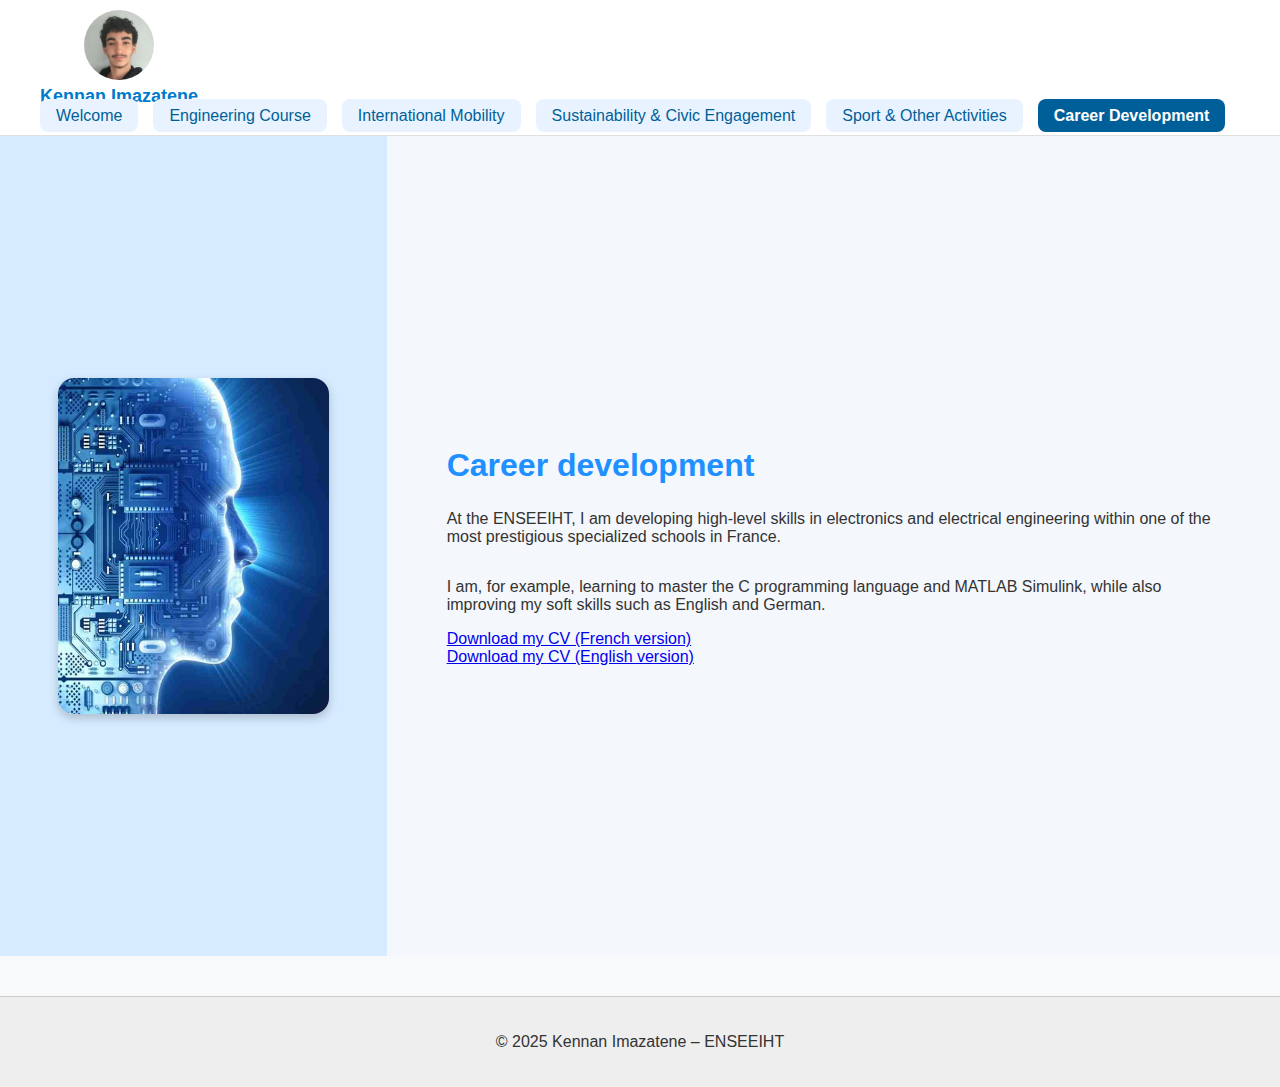
<file: career.html>
<!DOCTYPE html>
<html lang="en">
<head>
  <meta charset="UTF-8">
  <title>Engineering Course – Kennan Imazatene</title>
  <link rel="stylesheet" href="style.css">
</head>
<body>

<header>
  <div class="profile">
    <img src="kennan3.jpg" alt="Profile photo" class="profile-pic">
    <span class="name">Kennan Imazatene</span>
  </div>
  
  <nav id="navbar">
    <ul class="nav-links">
      <li><a href="index.html">Welcome</a></li>
      <li><a href="engineering.html">Engineering Course</a></li>
      <li><a href="mobility.html">International Mobility</a></li>
      <li><a href="sustainability.html">Sustainability & Civic Engagement</a></li>
      <li><a href="sport.html">Sport & Other Activities</a></li>
      <li><a href="career.html" class="active">Career Development</a></li>
    </ul>
  </nav>
</header>

<main class="page-container">
  <div class="page-left">
    <img src="career.jpg" alt="Kennan Imazatene" class="page-photo">
  </div>
 <div class="page-right">
    <h1>Career development</h1>
    <p>
      At the ENSEEIHT, I am developing high-level skills in electronics and electrical engineering
      within one of the most prestigious specialized schools in France.  
    </p>
    <p>
      I am, for example, learning to master the C programming language and MATLAB Simulink, 
      while also improving my soft skills such as English and German.
    </p>
   <a href="CV_FR.pdf" download>
  Download my CV (French version)
   </a>
   <a href="CV_EN.pdf" download>
  Download my CV (English version)
   </a>
    </div>
</main>

<footer>
  <p>© 2025 Kennan Imazatene – ENSEEIHT</p>
</footer>
</script>

</body>
</html>
</file>
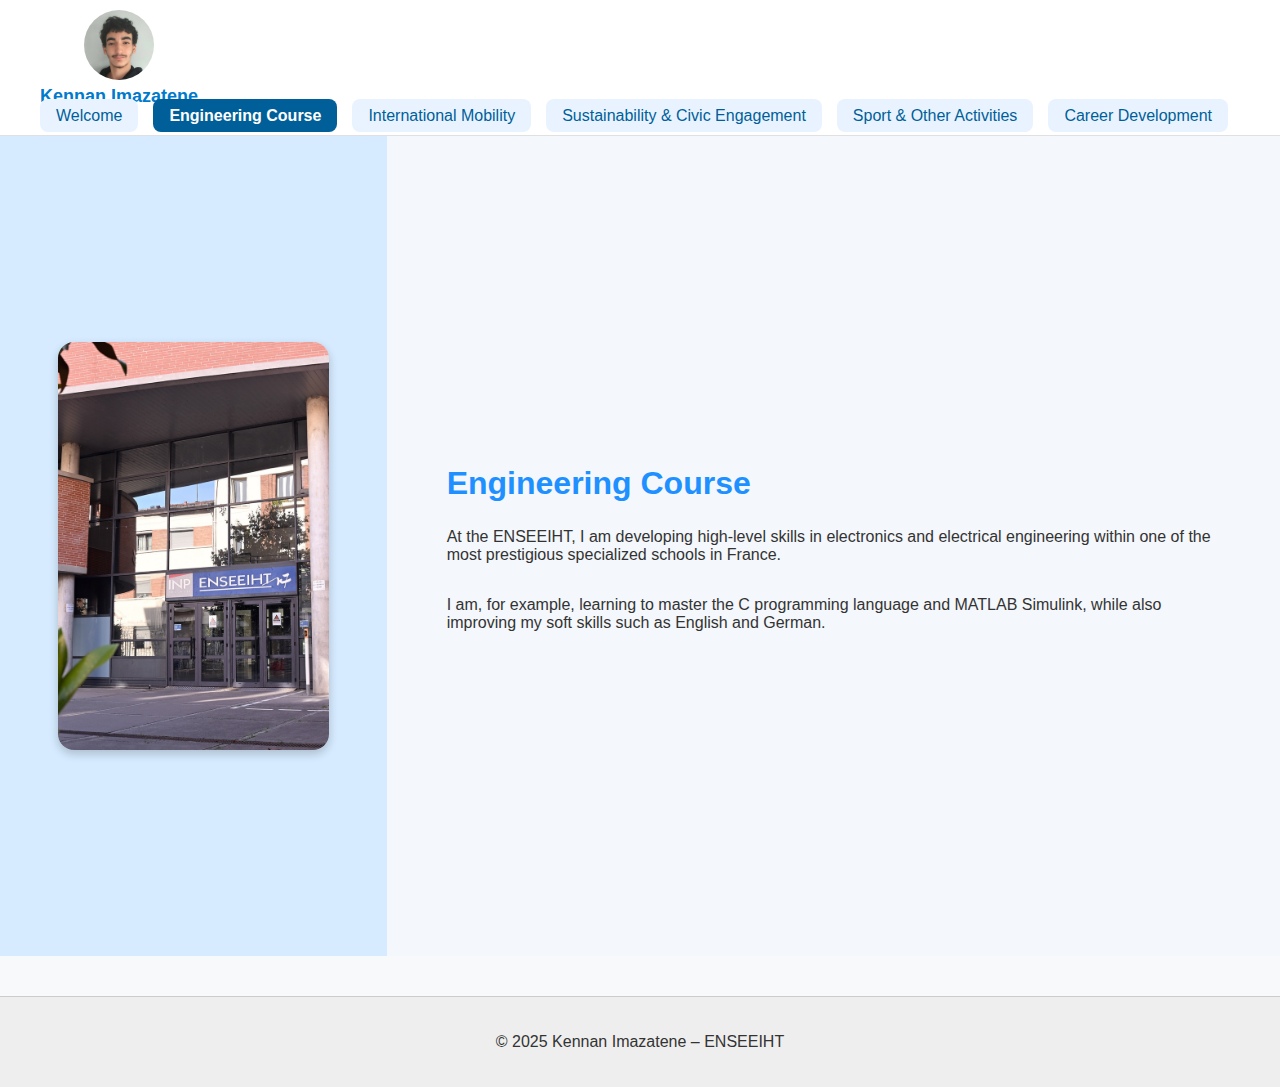
<file: engineering.html>
<!DOCTYPE html>
<html lang="en">
<head>
  <meta charset="UTF-8">
  <title>Engineering Course – Kennan Imazatene</title>
  <link rel="stylesheet" href="style.css">
</head>
<body>

<header>
  <div class="profile">
    <img src="kennan3.jpg" alt="Profile photo" class="profile-pic">
    <span class="name">Kennan Imazatene</span>
  </div>

  <nav id="navbar">
    <ul class="nav-links">
      <li><a href="index.html">Welcome</a></li>
      <li><a href="engineering.html" class="active">Engineering Course</a></li>
      <li><a href="mobility.html">International Mobility</a></li>
      <li><a href="sustainability.html">Sustainability & Civic Engagement</a></li>
      <li><a href="sport.html">Sport & Other Activities</a></li>
      <li><a href="career.html">Career Development</a></li>
    </ul>
  </nav>
</header>

<main class="page-container">
  <div class="page-left">
    <img src="Welcome-picture.jpg" alt="Kennan Imazatene" class="page-photo">
  </div>
 <div class="page-right">
    <h1>Engineering Course</h1>
    <p>
      At the ENSEEIHT, I am developing high-level skills in electronics and electrical engineering 
      within one of the most prestigious specialized schools in France.  
    </p>
    <p>
      I am, for example, learning to master the C programming language and MATLAB Simulink, 
      while also improving my soft skills such as English and German.
    </p>
   
    </div>
</main>

<footer>
  <p>© 2025 Kennan Imazatene – ENSEEIHT</p>
</footer>
</script>

</body>
</html>
</file>
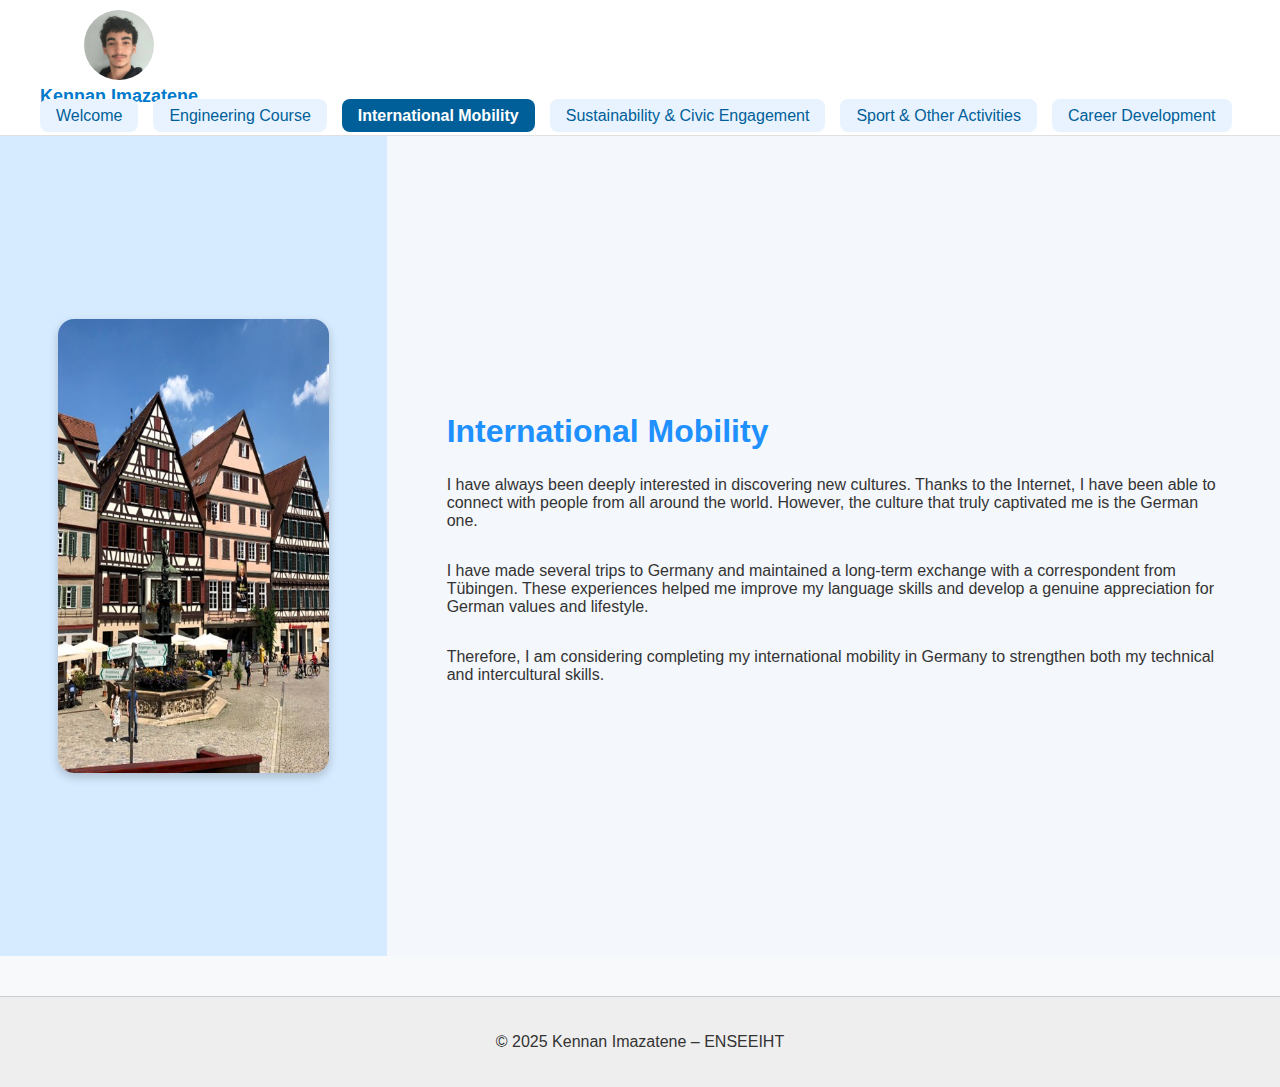
<file: mobility.html>
<!DOCTYPE html>
<html lang="en">
<head>
  <meta charset="UTF-8">
  <title>International Mobility – Kennan Imazatene</title>
  <link rel="stylesheet" href="style.css">
</head>
<body>

  <header>
    <div class="profile">
      <img src="kennan3.jpg" alt="Profile photo" class="profile-pic">
      <span class="name">Kennan Imazatene</span>
    </div>
    <nav id="navbar">
      <ul class="nav-links">
        <li><a href="index.html">Welcome</a></li>
        <li><a href="engineering.html">Engineering Course</a></li>
        <li><a href="mobility.html" class="active">International Mobility</a></li>
        <li><a href="sustainability.html">Sustainability & Civic Engagement</a></li>
        <li><a href="sport.html">Sport & Other Activities</a></li>
        <li><a href="career.html">Career Development</a></li>
      </ul>
    </nav>
  </header>

<main class="page-container">
  <div class="page-left">
        <img src="tubingen.jpg" alt="Kennan Imazatene" class="page-photo">
    </div>
     <div class="page-right">
      <h1>International Mobility</h1>
      <p>
        I have always been deeply interested in discovering new cultures. Thanks to the Internet, 
        I have been able to connect with people from all around the world. 
        However, the culture that truly captivated me is the German one.
      </p>
      <p>
        I have made several trips to Germany and maintained a long-term exchange 
        with a correspondent from Tübingen. These experiences helped me 
        improve my language skills and develop a genuine appreciation for German values and lifestyle.
      </p>
      <p>
        Therefore, I am considering completing my international mobility in Germany to 
        strengthen both my technical and intercultural skills.
      </p>
    </div>
</main>
  
  <footer>
    <p>© 2025 Kennan Imazatene – ENSEEIHT</p>
  </footer>

</body>
</html>
</file>
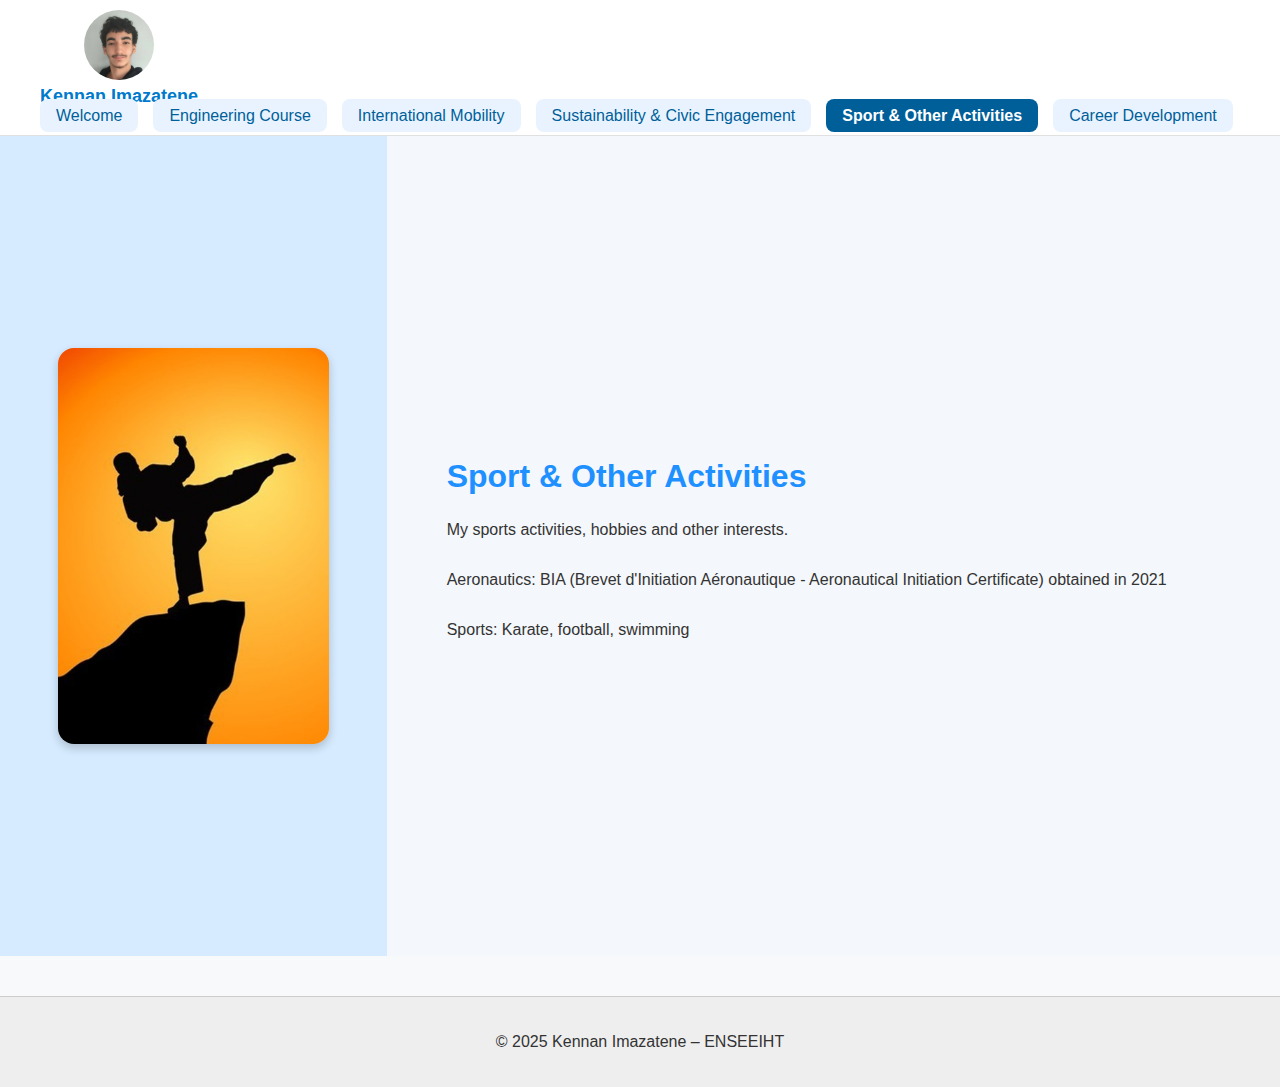
<file: sport.html>
<!DOCTYPE html>
<html lang="En">
<head>
<meta charset="UTF-8">
<title>Sport & Other Activities – Kennan Imazatene</title>
<link rel="stylesheet" href="style.css">
</head>
<body>

<header>
  <div class="profile">
    <img src="kennan3.jpg" alt="Profile photo" class="profile-pic">
    <span class="name">Kennan Imazatene</span>
  </div>
  
 <nav id="navbar">
    <ul class="nav-links">
      <li><a href="index.html">Welcome</a></li>
      <li><a href="engineering.html">Engineering Course</a></li>
      <li><a href="mobility.html">International Mobility</a></li>
      <li><a href="sustainability.html">Sustainability & Civic Engagement</a></li>
      <li><a href="sport.html" class="active">Sport & Other Activities</a></li>
      <li><a href="career.html">Career Development</a></li>
    </ul>
  </nav>
</header>
  
<main class="page-container">
  <div class="page-left">
        <img src="karate.jpg" alt="Kennan Imazatene" class="page-photo">
    </div>
     <div class="page-right">
      <h1>Sport & Other Activities</h1>
      <p>
 My sports activities, hobbies and other interests.
   </p>
  <p>
    Aeronautics: BIA (Brevet d'Initiation Aéronautique - Aeronautical Initiation Certificate) obtained in 2021
    </p>
    <p>
     Sports: Karate, football, swimming
   </p>
    </div>
</main>

<footer>
 <p>© 2025 Kennan Imazatene – ENSEEIHT</p>
</footer>

</body>
</html>
</file>
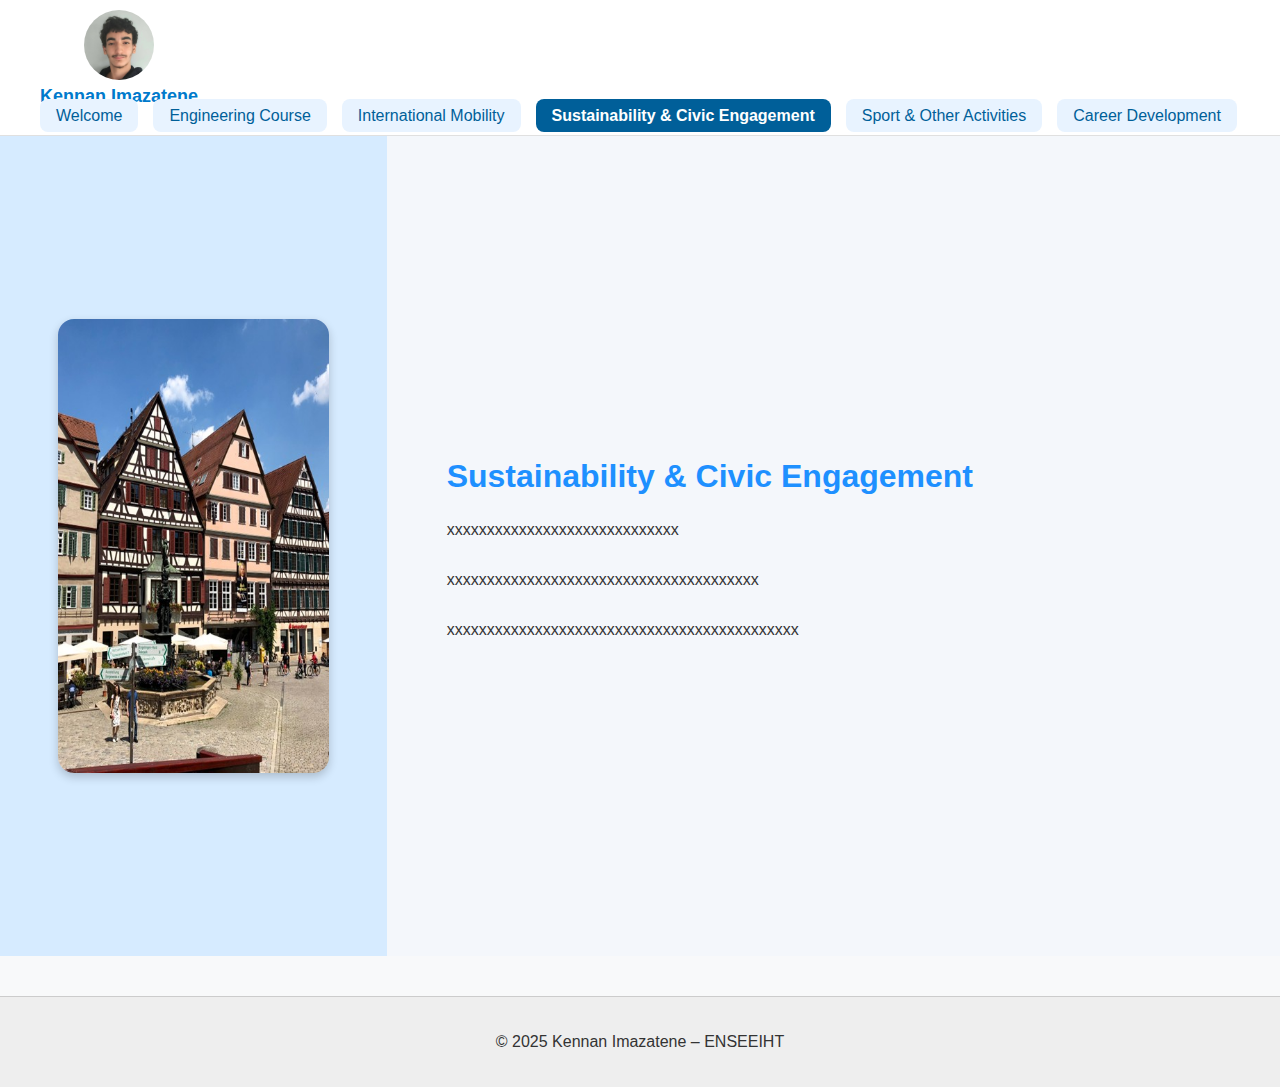
<file: sustainability.html>
<!DOCTYPE html>
<html lang="En">
<head>
<meta charset="UTF-8">
<title>Sustainability & Civic Engagement – Kennan Imazatene</title>
<link rel="stylesheet" href="style.css">
</head>
<body>

<header>
  <div class="profile">
    <img src="kennan3.jpg" alt="Profile photo" class="profile-pic">
    <span class="name">Kennan Imazatene</span>
  </div>
 
 <nav id="navbar">
    <ul class="nav-links">
      <li><a href="index.html">Welcome</a></li>
      <li><a href="engineering.html">Engineering Course</a></li>
      <li><a href="mobility.html">International Mobility</a></li>
      <li><a href="sustainability.html" class="active">Sustainability & Civic Engagement</a></li>
      <li><a href="sport.html">Sport & Other Activities</a></li>
      <li><a href="career.html">Career Development</a></li>
    </ul>
  </nav>
</header>
    
<main class="page-container">
  <div class="page-left">
        <img src="tubingen.jpg" alt="Kennan Imazatene" class="page-photo">
    </div>
     <div class="page-right">
      <h1>Sustainability & Civic Engagement</h1>
      <p>
      xxxxxxxxxxxxxxxxxxxxxxxxxxxxx
      </p>
      <p>
   xxxxxxxxxxxxxxxxxxxxxxxxxxxxxxxxxxxxxxx
      </p>
      <p>
xxxxxxxxxxxxxxxxxxxxxxxxxxxxxxxxxxxxxxxxxxxx
      </p>
    </div>
</main>

<footer>
 <p>© 2025 Kennan Imazatene – ENSEEIHT</p>
</footer>

</body>
</html>
</file>
<file: style.css>
/* GENERAL */
body {
  margin: 0;
  font-family: "Segoe UI", sans-serif;
  background-color: #f8f9fa;
  color: #333;
}

/* HEADER */
header {
  display: flex;
  align-items: center;
  justify-content: space-between;
  background-color: #ffffff;
  border-bottom: 1px solid #e0e0e0;
  position: sticky;
  top: 0;
  z-index: 1000;
  padding: 10px 40px;
  flex-wrap: wrap;
}

/* PROFILE */
.profile {
  display: flex;
  flex-direction: column;
  align-items: center;
}

.profile-pic {
  width: 70px;
  height: 70px;
  border-radius: 50%;
  object-fit: cover;
  margin-bottom: 6px;
}

.name {
  font-size: 18px;
  font-weight: bold;
  color: #007acc;
}

/* NAVIGATION BAR */
.nav-links {
  list-style: none;
  display: flex;
  flex-wrap: wrap;
  gap: 15px;
  margin: 0;
  padding: 0;
  justify-content: center;
  flex-grow: 1;
}

.nav-links li a {
  text-decoration: none;
  color: #005f99;
  font-weight: 500;
  transition: all 0.3s ease;
  padding: 8px 16px;
  border-radius: 8px;
  background-color: #e8f3ff;
  white-space: nowrap;
}

.nav-links li a:hover {
  background-color: #007acc;
  color: white;
}

.nav-links li a.active {
  background-color: #005f99;
  color: white;
  font-weight: bold;
}


/* PAGE */
.page-container {
  display: flex;
  min-height: calc(100vh - 80px);
}

.page-left {
  flex: 1;
  background-color: #d6ebff;
  display: flex;
  align-items: center;
  justify-content: center;
}

.page-photo {
  width: 70%;
  border-radius: 16px;
  box-shadow: 0 4px 10px rgba(0, 0, 0, 0.2);
}

.page-right {
  flex: 2;
  background-color: #f4f7fb;
  padding: 60px;
  display: flex;
  flex-direction: column;
  justify-content: center;
}

.page-right h1 {
  color: #1e90ff;
  margin-bottom: 10px;
}

.page-right h2 {
  color: #0066cc;
  margin-top: 40px;
}

.page-video {
  width: 100%;
  max-width: 600px;
  border-radius: 16px;
  margin-top: 20px;
  box-shadow: 0 4px 10px rgba(0,0,0,0.2);
}


/* FOOTER */
footer {
  text-align: center;
  padding: 20px;
  background-color: #eee;
  border-top: 1px solid #ccc;
  margin-top: 40px;
}
</file>
